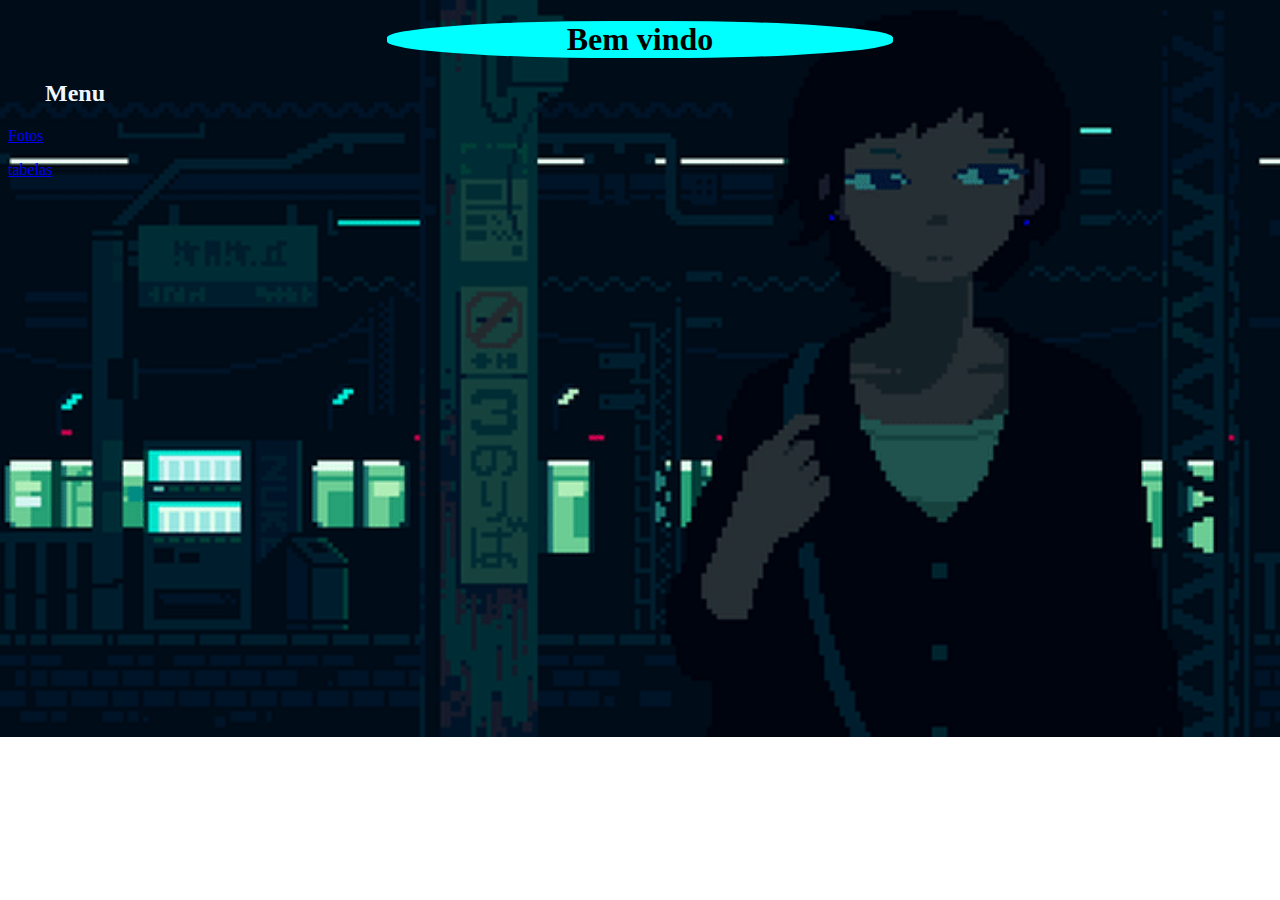
<file: marlon-e-pedroArthur/index.html>
<!DOCTYPE html>
<html lang="pt-br">
    <head>
        <meta charset="UTF-8" author="Marlon e Pedro Arthur">
        <title>Treino</title>
        <link rel="stylesheet" href="css/treino.css">
    </head>
    <body>
        <h1>Bem vindo</h1>                                                                                                                  
        <h2>Menu</h2>
        <div>                                                                                                           
            <p>                                                                                                                                                                                                                                        
                <a href="fotos.html" target="_blank">Fotos</a>                                                                                                                              
            </p>
            <p>                                                                                                                                                                                                                                        
                <a href="tabelas.html" target="_blank">tabelas</a>                                                                                                                              
            </p>
        </div>
    </body>

</html>
</file>
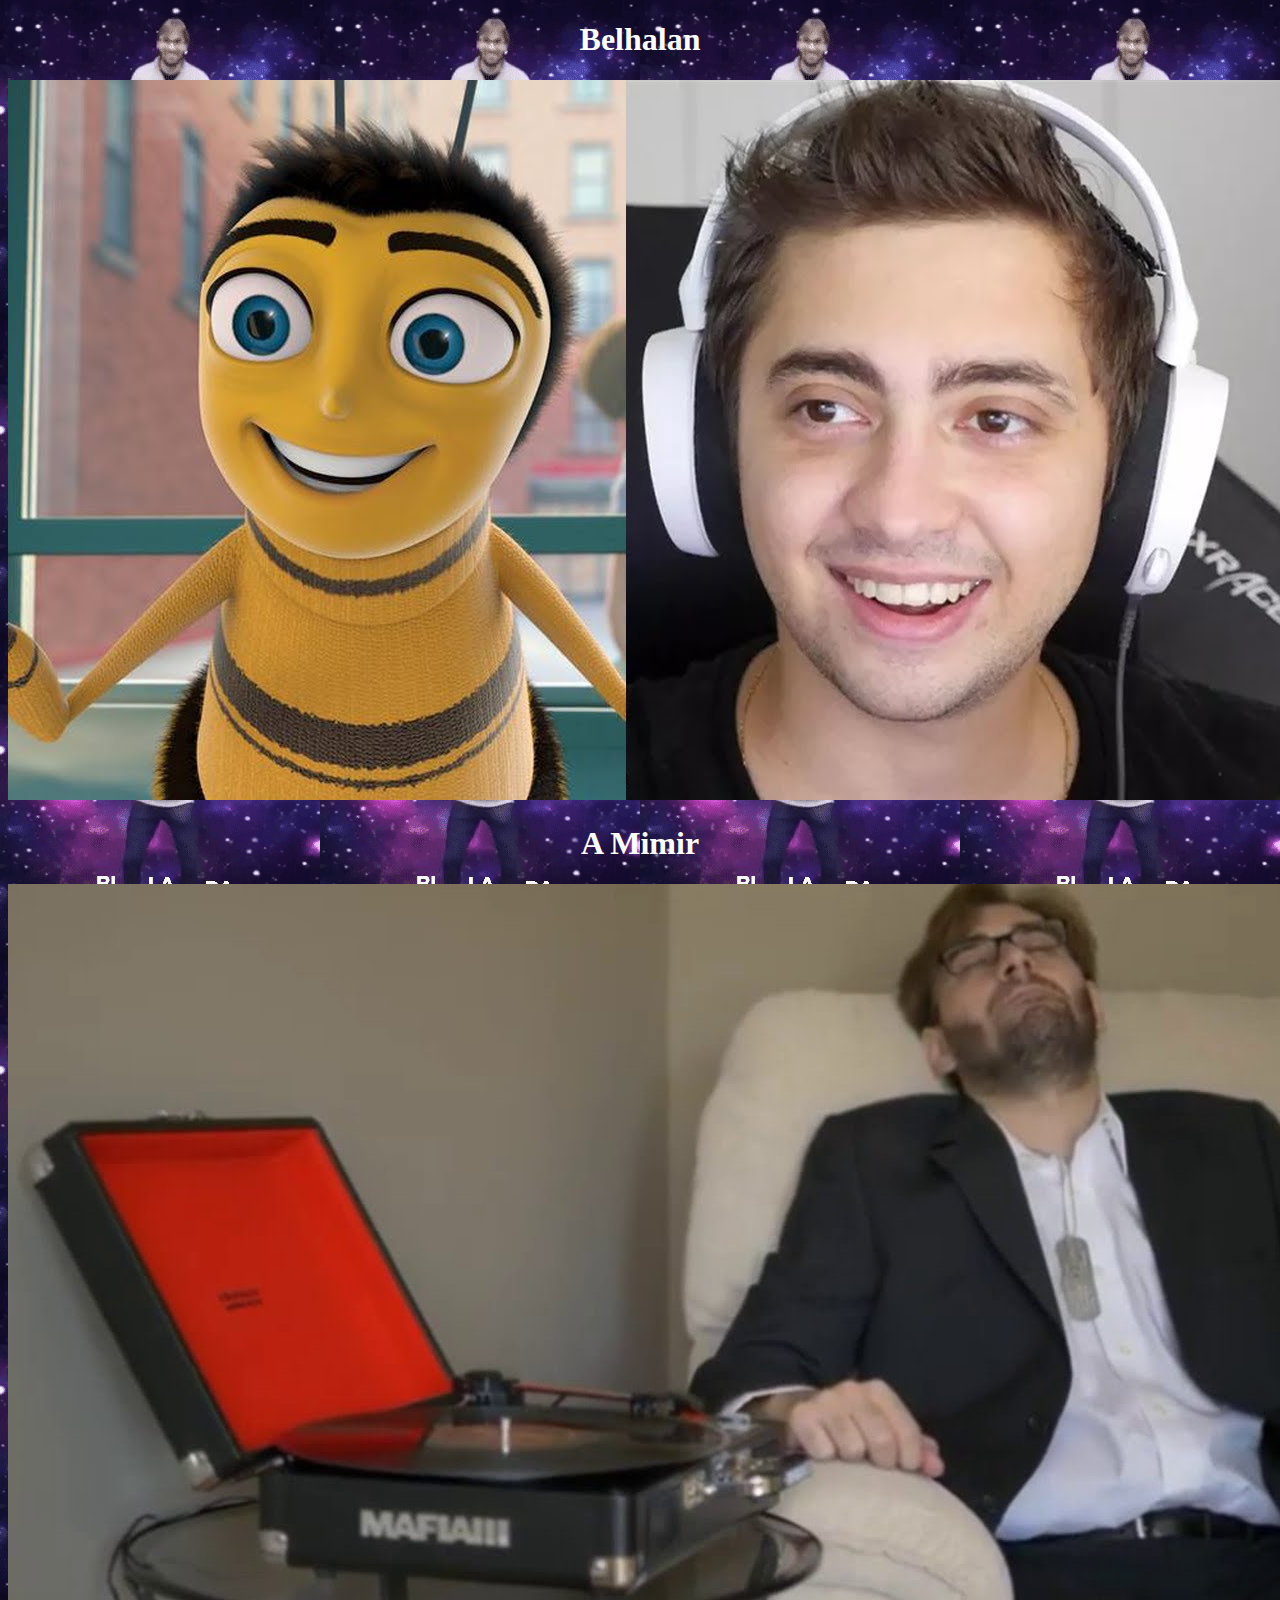
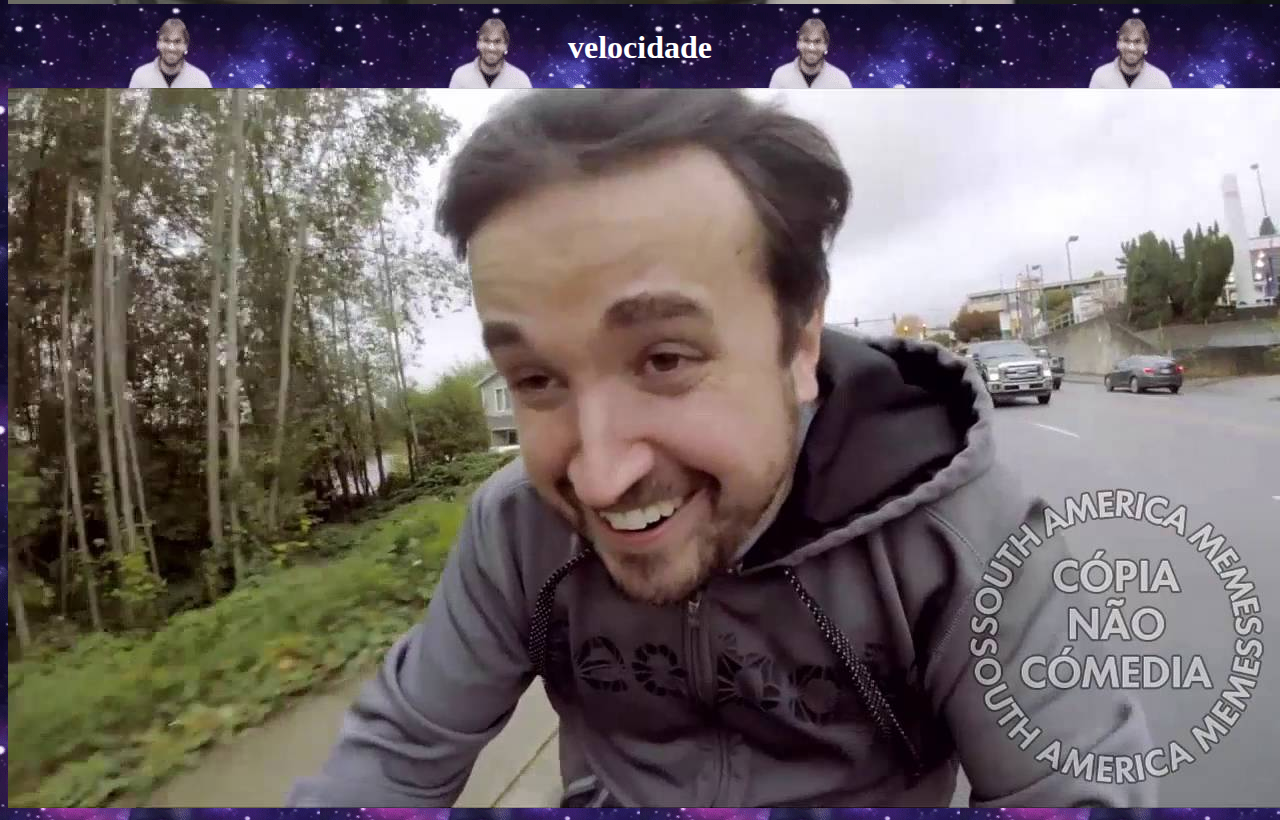
<file: marlon-e-pedroArthur/fotos.html>
<!DOCTYPE html>
<html lang="pt-br">
    <head>
        <meta charset="UTF-8" author="Marlon e Pedro Arthur">
        <title>Treino</title>
        <link rel="stylesheet" href="css/fotos.css">
    </head>
    <body>

        <div id="alan">
            <h1>Belhalan</h1>
            <img src="./img/alan.jpg">
        </div>
        <div id="edu">
            <h1>A Mimir</h1>
            <img src="./img/edu.jpg">
        </div>
        <div id="leon">
            <h1>velocidade</h1>
            <img src="./img/leon.jpg">
        </div>

    </body>

</html>
</file>
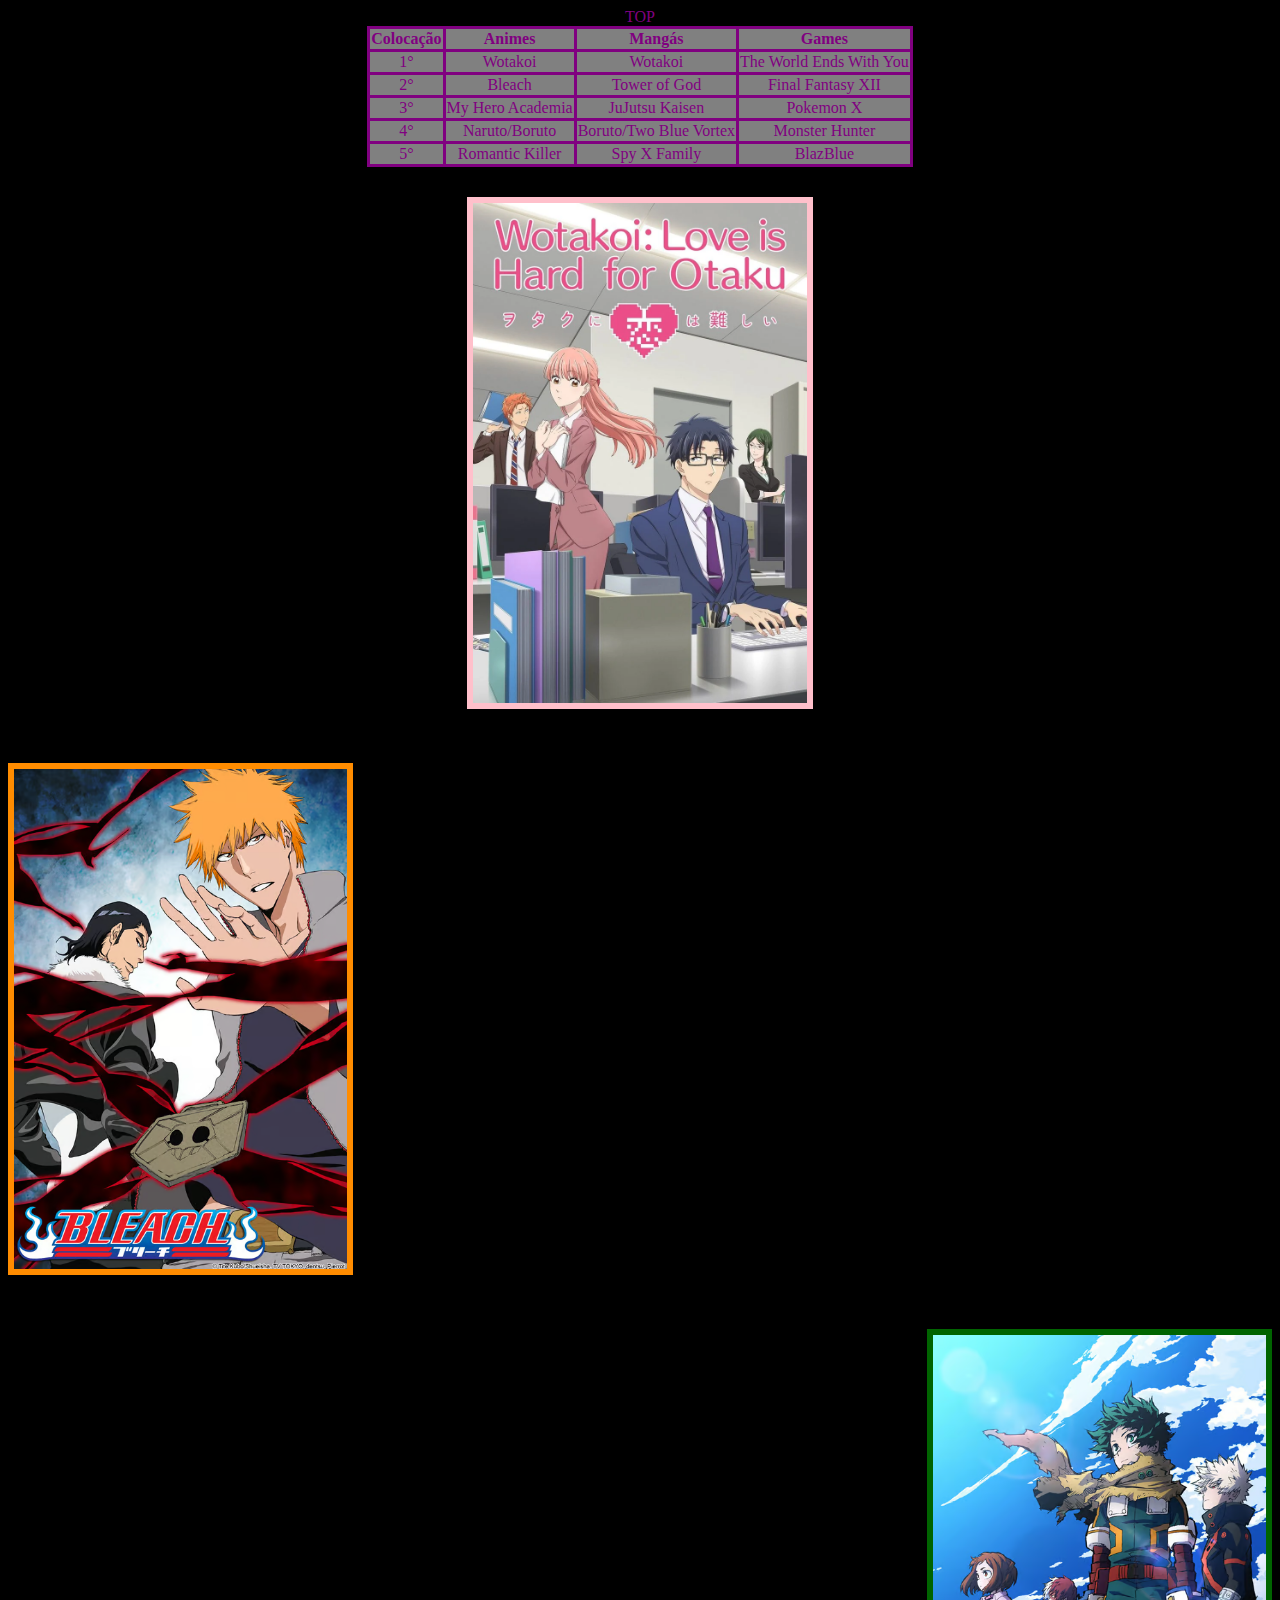
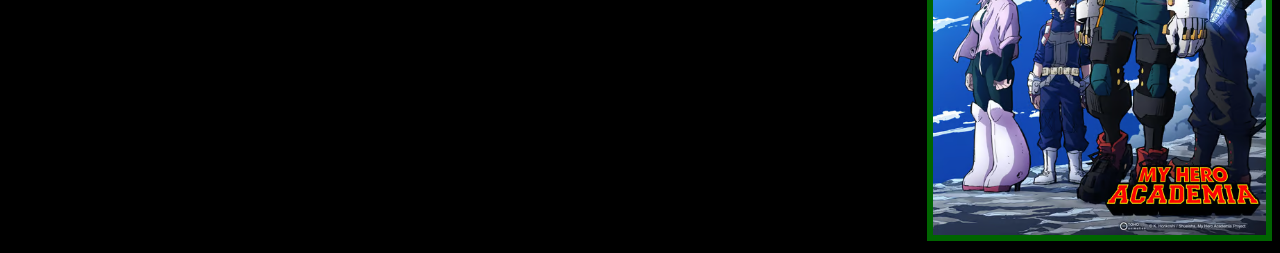
<file: marlon-e-pedroArthur/tabelas.html>
<!DOCTYPE html>
<html>

    <header>
        <meta charset="UTF-8" author="Marlon">
        <title>TOP Animes/Mangas/Games</title>
        <link rel="stylesheet" href="./css/tabelas.css">
    </header>
    <body>

        <table>
            <caption id="TituloTabela">TOP</caption>
            <tr>
                <th>Colocação</th>
                <th>Animes</th>
                <th>Mangás</th>
                <th>Games</th>
            </tr>
            <tr>
                <td>1°</td>
                <td>Wotakoi</td>
                <td>Wotakoi</td>
                <td>The World Ends With You</td>
            </tr>
            <tr>
                <td>2°</td>
                <td>Bleach</td>
                <td>Tower of God</td>
                <td>Final Fantasy XII</td>
            </tr>
            <tr>
                <td>3°</td>
                <td>My Hero Academia</td>
                <td>JuJutsu Kaisen </td>
                <td>Pokemon X</td>
            </tr>
            <tr>
                <td>4°</td>
                <td>Naruto/Boruto</td>
                <td>Boruto/Two Blue Vortex</td>
                <td>Monster Hunter</td>
            </tr>
            <tr>
                <td>5°</td>
                <td>Romantic Killer</td>
                <td>Spy X Family</td>
                <td>BlazBlue</td>
            </tr>
        </table>

        <div id="div1">
            <img src="img/wotakoi.webp" height="500px" id="wotakoi">
        </div>
        <div id="div2">
            <img src="img/bleach.jpe" height="500px" id="bleach">
        </div>
        <div id="div3">
            <img src="img/my hero.avif" height="500px" id="hero">
        </div>
    </body>

</html>
</file>
<file: marlon-e-pedroArthur/css/treino.css>
h1{
    text-align: center;
    background-color: #00FFFF;
    border-radius: 45%;
    margin-right: 30%;
    margin-left: 30%;
    font-family:Bradley Hand, cursive;
}
h2{                                                                                                                                                                                                                                                                                                                                                                                                                                                                                                                                                                                                                                                                                                                                                                                                                                                                                                                                                                                                                                                                                                                                                                                                                                                                                                                                                                                                                                                                                                                                                                 
    text-align: left;
    padding-left: 37px;
    color: aliceblue;
}
div{
    text-align: center;
    background-color: #00FFFF;                                                                                                                                                                                                                                                                                                                                                                                                                                                                                                                                                                                                                                                                                                                                                                                                                                                                                                                                                                                                                                                                                                                                                                                                                                                                                                                                                                                                                                                                                                                                                                                                                                                                                                                                                                                                                                                                                                                                                     ;
    border-radius: 15%;
    margin-right: 1750px;
    
}
body{
    background-image: url(../img/train.gif);
    background-repeat: no-repeat;
    background-size: cover;
}
</file>
<file: marlon-e-pedroArthur/css/fotos.css>
#alan{
    text-align: center;
    color: white;
}
#edu{
    text-align: center;
    color: white;
}
#leon{
    text-align: center;
    color: white;
}
body{
    background-image: url(../img/edu.gif);
}
</file>
<file: marlon-e-pedroArthur/css/tabelas.css>
table,th,tr,td{
    border:3px solid purple;
    border-collapse: collapse;
    color:purple;
    background-color: gray;

    text-align: center;
}
table{
    margin: auto;
}

body{
    background-color: black;
}




























#div1{
    text-align: center;
    padding-top: 30px;
}
#wotakoi{
    border:6px solid pink;
}
#div2{
    text-align: left;
    padding-top: 50px;
}
#bleach{
    border:6px solid darkorange;
}
#div3{
    text-align: right;
    padding-top: 50px;
}
#hero{
    border:6px solid darkgreen;
}
</file>
